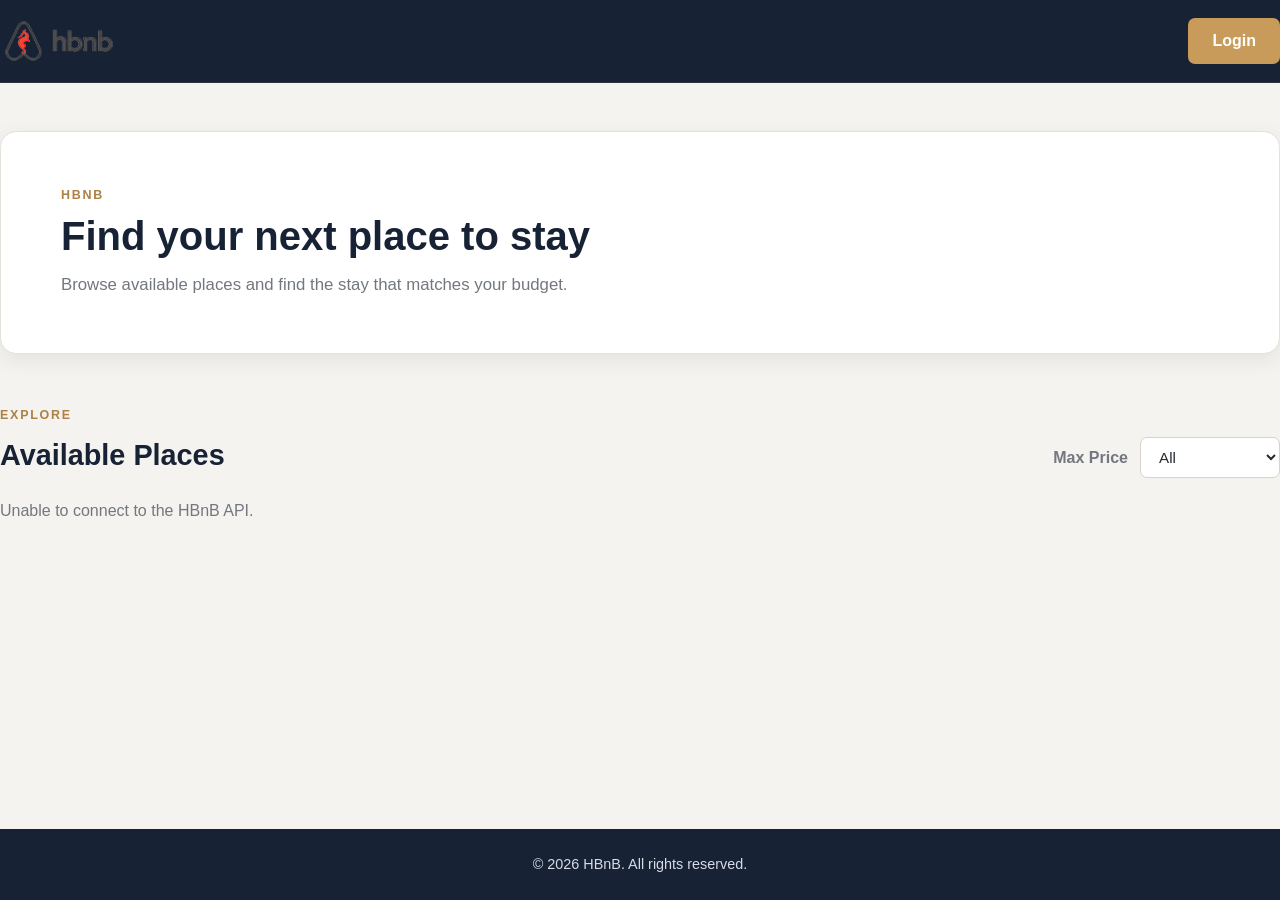
<file: part4/index.html>
<!DOCTYPE html>
<html lang="en">
<head>
    <meta charset="UTF-8">
    <meta name="viewport" content="width=device-width, initial-scale=1.0">
    <title>HBnB - Available Places</title>
    <link rel="icon" href="images/icon.png">
    <link rel="stylesheet" href="styles.css">
</head>
<body>
    <header class="site-header">
        <nav class="navbar">
            <a href="index.html" class="brand-link">
                <img
                    src="images/logo.png"
                    alt="HBnB Logo"
                    class="logo"
                >
            </a>

            <a
                href="login.html"
                id="login-link"
                class="login-button"
            >
                Login
            </a>
        </nav>
    </header>

    <main>
        <section class="hero">
            <p class="eyebrow">HBnB</p>
            <h1>Find your next place to stay</h1>
            <p class="hero-text">
                Browse available places and find the stay
                that matches your budget.
            </p>
        </section>

        <section class="places-section">
            <div class="section-heading">
                <div>
                    <p class="eyebrow">Explore</p>
                    <h2>Available Places</h2>
                </div>

                <div id="filter" class="price-filter">
                    <label for="price-filter">Max Price</label>
                    <select id="price-filter">
                        <!-- Options populated by JavaScript -->
                    </select>
                </div>
            </div>

            <p
                id="places-message"
                class="status-message"
                aria-live="polite"
            ></p>

            <section
                id="places-list"
                class="places-grid"
                aria-label="Available places"
            >
                <!-- Places populated dynamically -->
            </section>
        </section>
    </main>

    <footer class="site-footer">
        <p>© 2026 HBnB. All rights reserved.</p>
    </footer>

    <script src="scripts.js"></script>
</body>
</html>
</file>
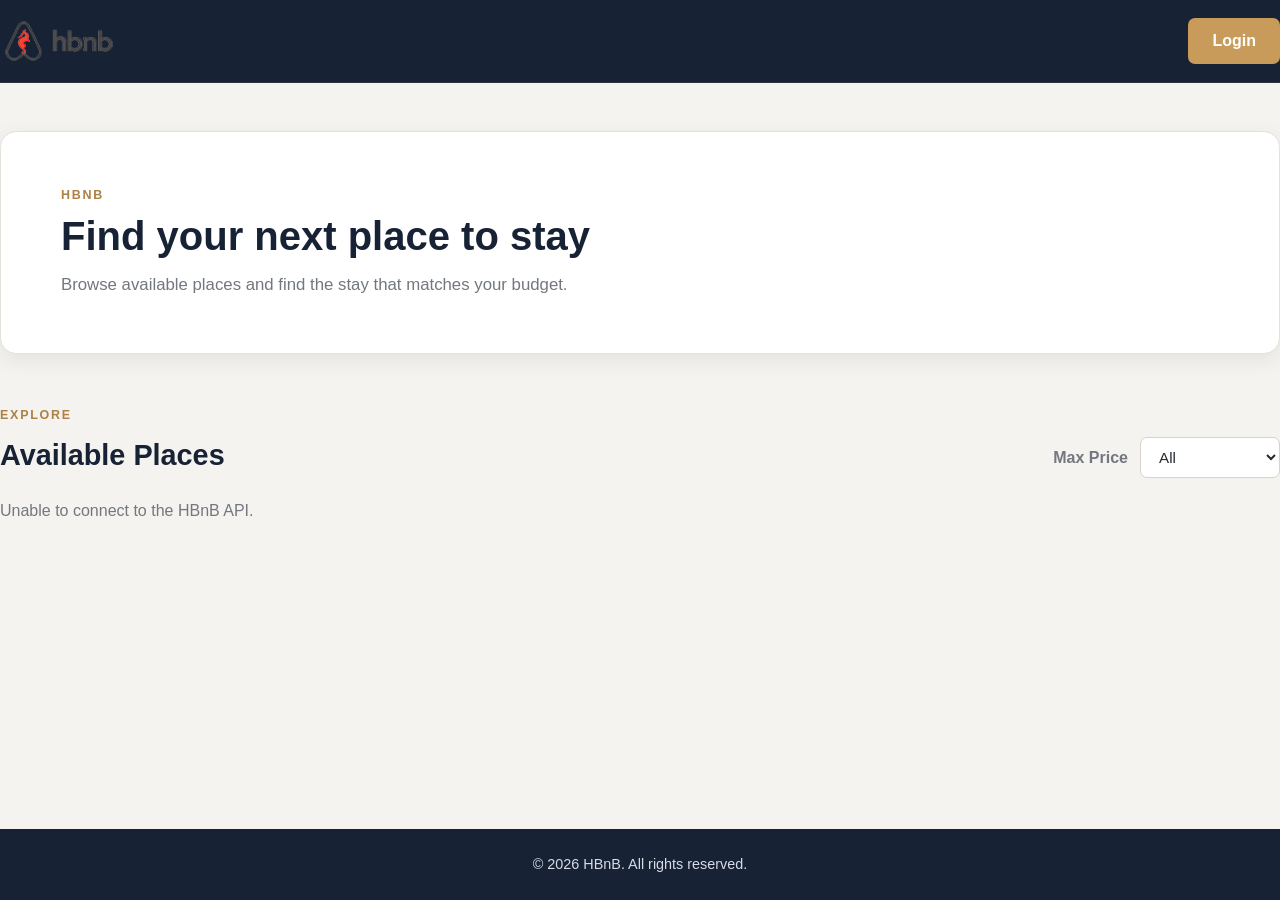
<file: part4/add_review.html>
<!DOCTYPE html>
<html lang="en">
<head>
    <meta charset="UTF-8">
    <meta name="viewport" content="width=device-width, initial-scale=1.0">
    <title>HBnB - Add Review</title>
    <link rel="icon" href="images/icon.png">
    <link rel="stylesheet" href="styles.css">
</head>
<body>
    <header class="site-header">
        <nav class="navbar">
            <a href="index.html" class="brand-link">
                <img
                    src="images/logo.png"
                    alt="HBnB Logo"
                    class="logo"
                >
            </a>

            <div class="nav-actions">
                <a href="index.html" class="nav-link">
                    Places
                </a>

                <a
                    href="login.html"
                    id="login-link"
                    class="login-button"
                >
                    Login
                </a>
            </div>
        </nav>
    </header>

    <main class="form-page">
        <section class="form-card review-form-card">
            <div class="form-heading">
                <p class="eyebrow">Your experience matters</p>
                <h1>Add a Review</h1>

                <p id="review-place-name">
                    Tell other guests about your stay.
                </p>
            </div>

            <form id="review-form">
                <div class="form-group">
                    <label for="review">Your Review</label>
                    <textarea
                        id="review"
                        name="review"
                        rows="6"
                        placeholder="What did you like about this place?"
                        required
                    ></textarea>
                </div>

                <div class="form-group">
                    <label for="rating">Rating</label>
                    <select
                        id="rating"
                        name="rating"
                        required
                    >
                        <option value="" disabled selected>
                            Select a rating
                        </option>
                        <option value="1">1 - Poor</option>
                        <option value="2">2 - Fair</option>
                        <option value="3">3 - Good</option>
                        <option value="4">4 - Very Good</option>
                        <option value="5">5 - Excellent</option>
                    </select>
                </div>

                <p
                    id="review-message"
                    class="status-message"
                    aria-live="polite"
                ></p>

                <button
                    type="submit"
                    class="primary-button"
                >
                    Submit Review
                </button>
            </form>

            <a href="index.html" class="secondary-link">
                Back to places
            </a>
        </section>
    </main>

    <footer class="site-footer">
        <p>© 2026 HBnB. All rights reserved.</p>
    </footer>

    <script src="scripts.js"></script>
</body>
</html>
</file>
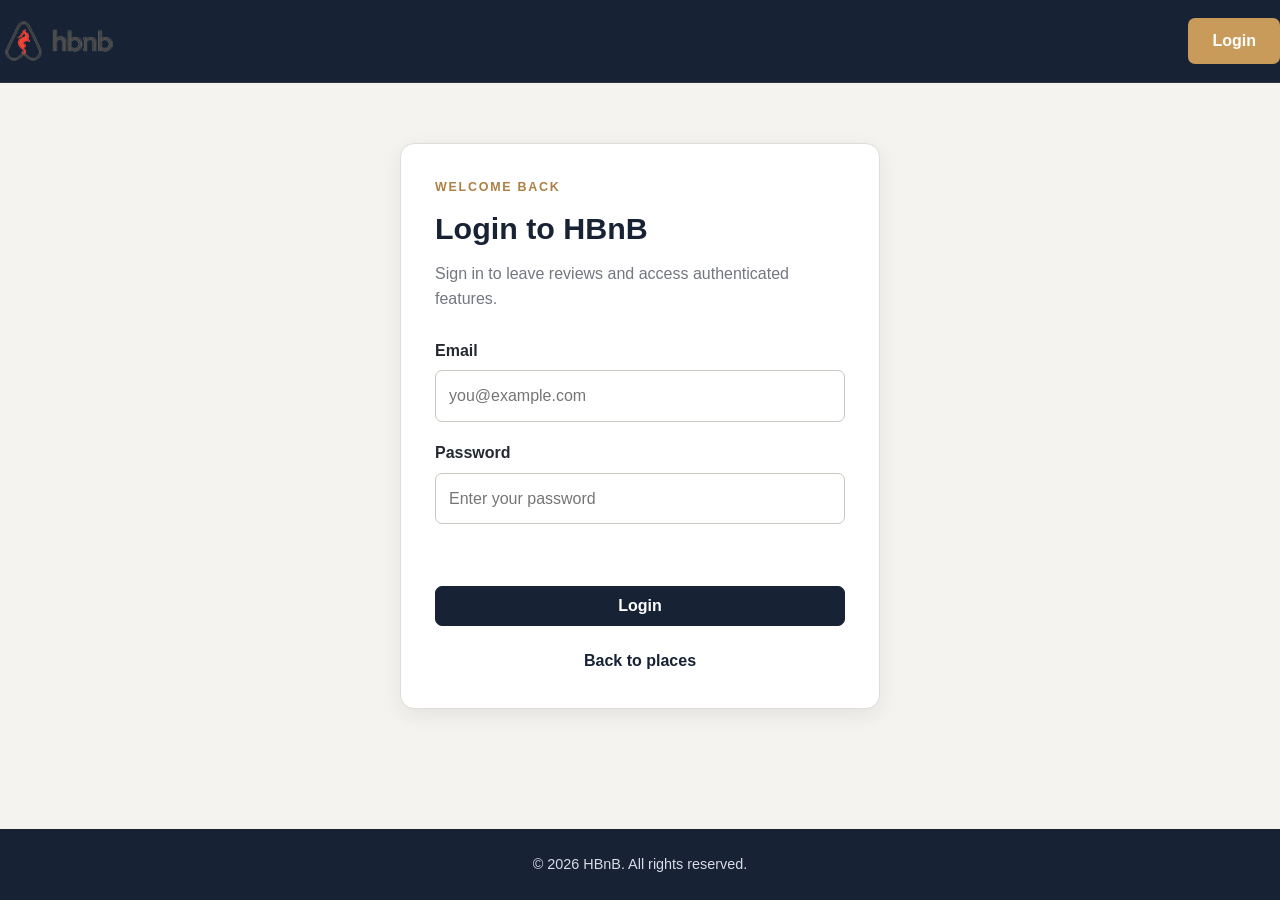
<file: part4/login.html>
<!DOCTYPE html>
<html lang="en">
<head>
    <meta charset="UTF-8">
    <meta name="viewport" content="width=device-width, initial-scale=1.0">
    <title>HBnB - Login</title>
    <link rel="icon" href="images/icon.png">
    <link rel="stylesheet" href="styles.css">
</head>
<body>
    <header class="site-header">
        <nav class="navbar">
            <a href="index.html" class="brand-link">
                <img
                    src="images/logo.png"
                    alt="HBnB Logo"
                    class="logo"
                >
            </a>

            <a href="login.html" class="login-button">
                Login
            </a>
        </nav>
    </header>

    <main class="form-page">
        <section class="form-card">
            <div class="form-heading">
                <p class="eyebrow">Welcome back</p>
                <h1>Login to HBnB</h1>
                <p>
                    Sign in to leave reviews and access
                    authenticated features.
                </p>
            </div>

            <form id="login-form">
                <div class="form-group">
                    <label for="email">Email</label>
                    <input
                        type="email"
                        id="email"
                        name="email"
                        autocomplete="email"
                        placeholder="you@example.com"
                        required
                    >
                </div>

                <div class="form-group">
                    <label for="password">Password</label>
                    <input
                        type="password"
                        id="password"
                        name="password"
                        autocomplete="current-password"
                        placeholder="Enter your password"
                        required
                    >
                </div>

                <p
                    id="login-message"
                    class="status-message"
                    aria-live="polite"
                ></p>

                <button type="submit" class="primary-button">
                    Login
                </button>
            </form>

            <a href="index.html" class="secondary-link">
                Back to places
            </a>
        </section>
    </main>

    <footer class="site-footer">
        <p>© 2026 HBnB. All rights reserved.</p>
    </footer>

    <script src="scripts.js"></script>
</body>
</html>
</file>
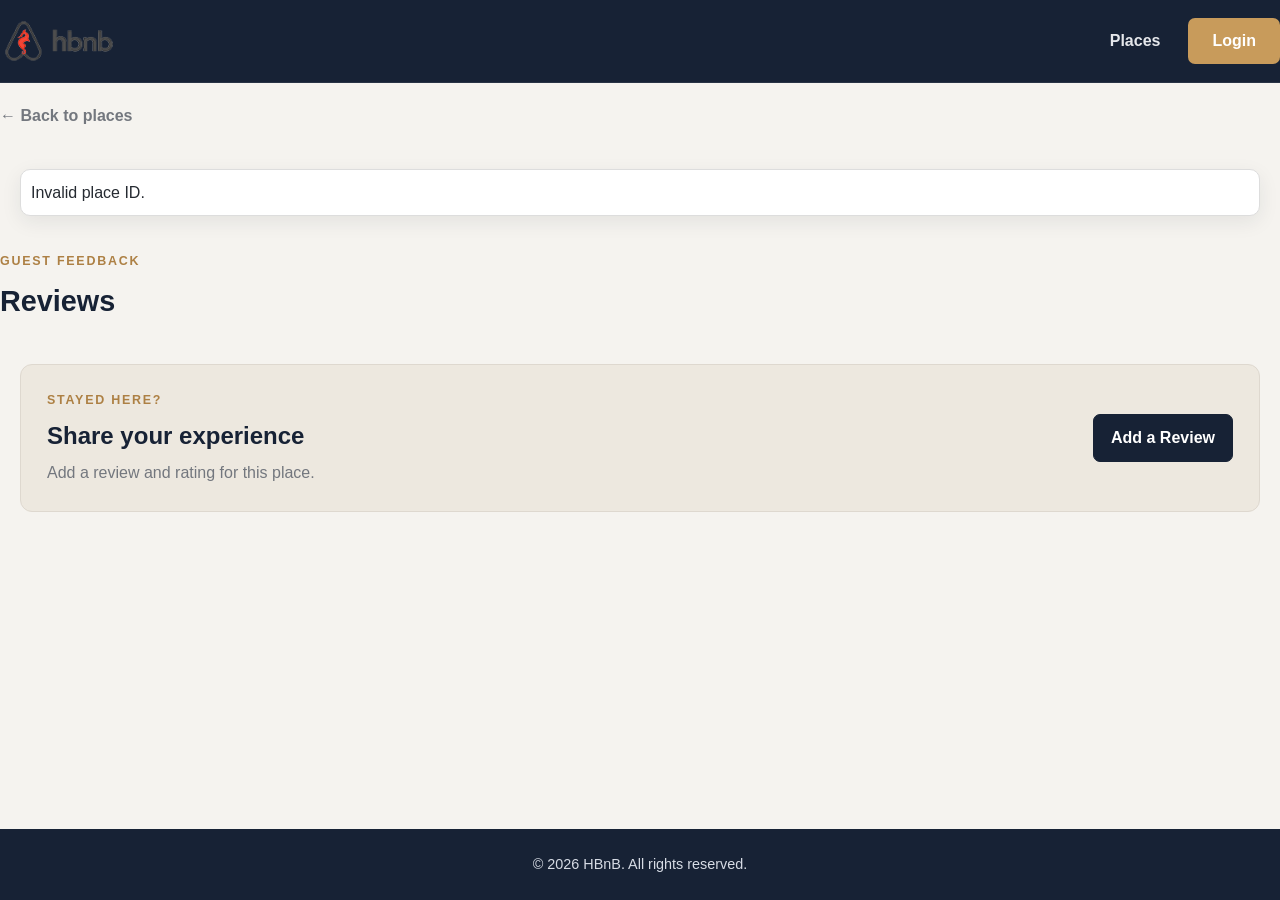
<file: part4/place.html>
<!DOCTYPE html>
<html lang="en">
<head>
    <meta charset="UTF-8">
    <meta name="viewport" content="width=device-width, initial-scale=1.0">
    <title>HBnB - Place Details</title>
    <link rel="icon" href="images/icon.png">
    <link rel="stylesheet" href="styles.css">
</head>
<body>
    <header class="site-header">
        <nav class="navbar">
            <a href="index.html" class="brand-link">
                <img
                    src="images/logo.png"
                    alt="HBnB Logo"
                    class="logo"
                >
            </a>

            <div class="nav-actions">
                <a href="index.html" class="nav-link">
                    Places
                </a>

                <a
                    href="login.html"
                    id="login-link"
                    class="login-button"
                >
                    Login
                </a>
            </div>
        </nav>
    </header>

    <main class="details-page">
        <a href="index.html" class="back-link">
            ← Back to places
        </a>

        <section
            id="place-details"
            class="place-details"
            aria-live="polite"
        >
            <p class="loading-message">
                Loading place details...
            </p>
        </section>

        <section id="reviews" class="reviews-section">
            <div class="section-heading">
                <div>
                    <p class="eyebrow">Guest feedback</p>
                    <h2>Reviews</h2>
                </div>
            </div>

            <p class="loading-message">
                Loading reviews...
            </p>
        </section>

        <section
            id="add-review"
            class="add-review"
        >
            <div>
                <p class="eyebrow">Stayed here?</p>
                <h2>Share your experience</h2>
                <p>
                    Add a review and rating for this place.
                </p>
            </div>

            <a
                href="add_review.html"
                id="add-review-link"
                class="primary-button"
            >
                Add a Review
            </a>
        </section>

        <p
            id="place-message"
            class="status-message"
            aria-live="polite"
        ></p>
    </main>

    <footer class="site-footer">
        <p>© 2026 HBnB. All rights reserved.</p>
    </footer>

    <script src="scripts.js"></script>
</body>
</html>
</file>
<file: part4/styles.css>
:root {
    --primary: #172235;
    --primary-hover: #243551;
    --accent: #c89b5b;
    --accent-hover: #ad8044;
    --background: #f5f3ef;
    --surface: #ffffff;
    --surface-soft: #ede8df;
    --text: #252a31;
    --muted: #73777e;
    --border: #ddd;
    --shadow: 0 6px 20px rgba(23, 34, 53, 0.08);
    --shadow-hover: 0 10px 28px rgba(23, 34, 53, 0.14);
}


* {
    box-sizing: border-box;
    margin: 0;
    padding: 0;
}


body {
    min-height: 100vh;
    display: flex;
    flex-direction: column;
    background-color: var(--background);
    color: var(--text);
    font-family: Arial, Helvetica, sans-serif;
    line-height: 1.6;
}


a {
    color: inherit;
}


.site-header {
    background-color: var(--primary);
    border-bottom: 1px solid rgba(255, 255, 255, 0.08);
}


.navbar {
    width: 1280px;
    min-height: 82px;
    margin: 0 auto;
    display: flex;
    align-items: center;
    justify-content: space-between;
}


.brand-link {
    display: inline-flex;
    align-items: center;
}


.logo {
    display: block;
    width: auto;
    height: 50px;
}


.nav-actions {
    display: flex;
    align-items: center;
    gap: 28px;
}


.nav-link {
    color: #e5e7eb;
    font-weight: 600;
    text-decoration: none;
}


.nav-link:hover {
    color: #ffffff;
}


.login-button {
    display: inline-block;
    padding: 10px 24px;
    background-color: var(--accent);
    color: #ffffff;
    border-radius: 7px;
    font-weight: 700;
    text-decoration: none;
    transition:
        background-color 0.2s ease,
        transform 0.2s ease;
}


.login-button:hover {
    background-color: var(--accent-hover);
    transform: translateY(-1px);
}


main {
    flex: 1;
}


.hero {
    width: 1280px;
    margin: 48px auto 32px;
    padding: 54px 60px;
    background-color: var(--surface);
    border: 1px solid #e5e1db;
    border-radius: 16px;
    box-shadow: var(--shadow);
}


.eyebrow {
    margin-bottom: 6px;
    color: var(--accent-hover);
    font-size: 0.78rem;
    font-weight: 800;
    letter-spacing: 0.14em;
    text-transform: uppercase;
}


.hero h1 {
    max-width: 720px;
    margin-bottom: 12px;
    color: var(--primary);
    font-size: 2.5rem;
    line-height: 1.2;
}


.hero-text {
    max-width: 650px;
    color: var(--muted);
    font-size: 1.05rem;
}


.places-section,
.details-page {
    width: 1280px;
    margin: 0 auto;
    padding: 20px 0 60px;
}


.section-heading {
    display: flex;
    align-items: end;
    justify-content: space-between;
    margin-bottom: 20px;
}


.section-heading h2 {
    color: var(--primary);
    font-size: 1.8rem;
}


.price-filter {
    display: flex;
    align-items: center;
    gap: 12px;
}


.price-filter label {
    color: var(--muted);
    font-weight: 700;
}


.price-filter select {
    min-width: 140px;
    padding: 10px 14px;
    background-color: var(--surface);
    border: 1px solid #d6d2cc;
    border-radius: 7px;
    color: var(--text);
    font-size: 0.95rem;
    cursor: pointer;
}


.price-filter select:focus {
    outline: 2px solid rgba(200, 155, 91, 0.22);
    border-color: var(--accent);
}


.places-grid {
    display: grid;
    grid-template-columns: repeat(4, 1fr);
    align-items: stretch;
}


.place-card,
.review-card {
    margin: 20px;
    padding: 10px;
    border: 1px solid #ddd;
    border-radius: 10px;
}


.place-card {
    min-height: 205px;
    background-color: var(--surface);
    box-shadow: var(--shadow);
    transition:
        transform 0.2s ease,
        box-shadow 0.2s ease;
}


.place-card:hover {
    transform: translateY(-4px);
    box-shadow: var(--shadow-hover);
}


.place-card h2 {
    margin-bottom: 12px;
    color: var(--primary);
    font-size: 1.2rem;
}


.place-card p {
    margin-bottom: 22px;
    color: var(--muted);
}


.details-button,
.primary-button {
    display: inline-block;
    padding: 10px 17px;
    background-color: var(--primary);
    border: 1px solid var(--primary);
    border-radius: 7px;
    color: #ffffff;
    font-weight: 700;
    text-decoration: none;
    cursor: pointer;
    transition:
        background-color 0.2s ease,
        transform 0.2s ease;
}


.details-button:hover,
.primary-button:hover {
    background-color: var(--primary-hover);
    border-color: var(--primary-hover);
    transform: translateY(-1px);
}


.primary-button {
    font-size: 1rem;
}


.back-link {
    display: inline-block;
    margin-bottom: 20px;
    color: var(--muted);
    font-weight: 700;
    text-decoration: none;
}


.back-link:hover {
    color: var(--primary);
}


.place-details {
    margin: 20px;
    padding: 10px;
    background-color: var(--surface);
    border: 1px solid #ddd;
    border-radius: 10px;
    box-shadow: var(--shadow);
}


.place-details h1 {
    padding: 22px 22px 10px;
    color: var(--primary);
    font-size: 2rem;
}


.place-info {
    padding: 0 22px 22px;
}


.place-info p {
    padding: 10px 0;
    color: var(--muted);
    border-bottom: 1px solid #ece9e4;
}


.place-info p:last-child {
    border-bottom: 0;
}


.place-info strong {
    color: var(--text);
}


.reviews-section {
    margin-top: 36px;
}


.review-card {
    background-color: var(--surface);
    box-shadow: var(--shadow);
}


.review-card p {
    margin-bottom: 8px;
    color: var(--muted);
}


.review-card p:last-child {
    margin-bottom: 0;
}


.review-card strong {
    color: var(--text);
}


.add-review {
    margin: 40px 20px 0;
    padding: 26px;
    display: flex;
    align-items: center;
    justify-content: space-between;
    gap: 30px;
    background-color: var(--surface-soft);
    border: 1px solid #ded8cf;
    border-radius: 12px;
}


.add-review h2 {
    margin-bottom: 4px;
    color: var(--primary);
}


.add-review p:not(.eyebrow) {
    color: var(--muted);
}


.form-page {
    width: 1280px;
    margin: 0 auto;
    padding: 60px 0;
}


.form-card {
    width: 480px;
    margin: 0 auto;
    padding: 34px;
    background-color: var(--surface);
    border: 1px solid #e0ddd8;
    border-radius: 14px;
    box-shadow: var(--shadow);
}


.review-form-card {
    width: 580px;
}


.form-heading {
    margin-bottom: 26px;
}


.form-heading h1 {
    margin-bottom: 8px;
    color: var(--primary);
    font-size: 1.9rem;
}


.form-heading p:not(.eyebrow) {
    color: var(--muted);
}


form {
    display: flex;
    flex-direction: column;
    gap: 18px;
}


.form-group {
    display: flex;
    flex-direction: column;
    gap: 7px;
}


.form-group label {
    color: var(--text);
    font-weight: 700;
}


.form-group input,
.form-group textarea,
.form-group select {
    width: 100%;
    padding: 12px 13px;
    background-color: #ffffff;
    border: 1px solid #cbc7c1;
    border-radius: 7px;
    color: var(--text);
    font: inherit;
}


.form-group textarea {
    resize: vertical;
}


.form-group input:focus,
.form-group textarea:focus,
.form-group select:focus {
    outline: 2px solid rgba(200, 155, 91, 0.22);
    border-color: var(--accent);
}


form .primary-button {
    width: 100%;
    margin-top: 2px;
}


.secondary-link {
    display: block;
    margin-top: 22px;
    color: var(--primary);
    font-weight: 700;
    text-align: center;
    text-decoration: none;
}


.secondary-link:hover {
    text-decoration: underline;
}


.status-message {
    min-height: 24px;
    color: var(--muted);
}


.loading-message {
    padding: 24px;
    color: var(--muted);
}


.site-footer {
    margin-top: auto;
    padding: 24px;
    background-color: var(--primary);
    color: #d7dce5;
    text-align: center;
}


.site-footer p {
    font-size: 0.9rem;
}
</file>
